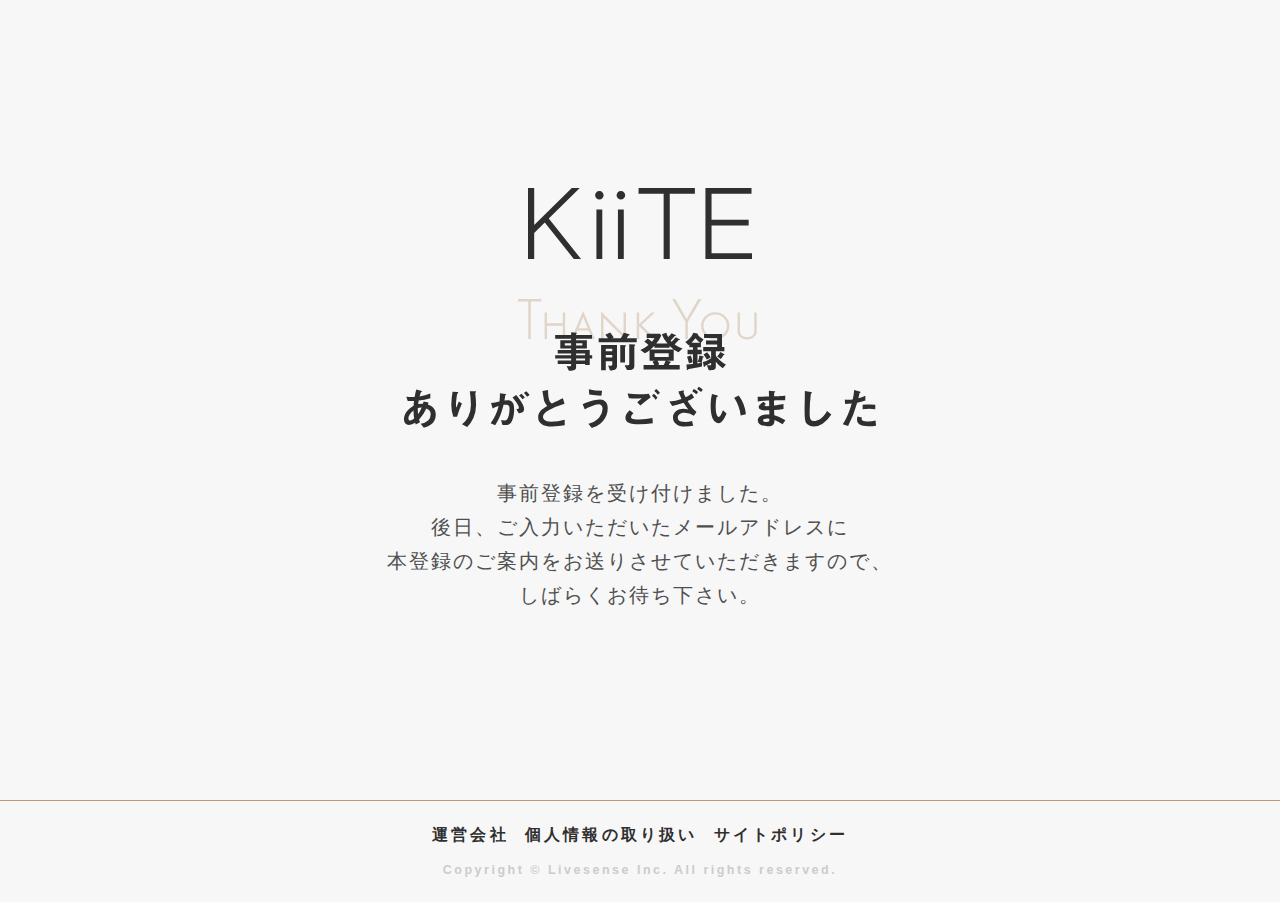
<file: thanks.html>
<!DOCTYPE html>
<html lang="ja">
    <head>
        <meta charset="UTF-8">
        <meta name="viewport" content="width=device-width, initial-scale=1.0">
        
        <!-- TODO: タイトルディスクリプション設定 -->
        <title>KiiTE - 審査制子育てコミュニティサービス</title>
        <meta name="description" content="">
        <meta property="og:title" content="KiiTE - 審査制子育てコミュニティサービス">
        <meta property="og:type" content="website">
        <meta property="og:description" content="">
        <meta property="og:url" content="">
        <meta property="og:site_name" content="">
        <meta property="og:image" content="">
        <meta name="twitter:card" content="summary_large_image">
        <link rel="shortcut icon" href="./img/favicon.ico">
        <meta name="robots" content="noindex">

        <!-- js -->
        <script src="https://code.jquery.com/jquery-3.5.1.min.js" integrity="sha256-9/aliU8dGd2tb6OSsuzixeV4y/faTqgFtohetphbbj0=" crossorigin="anonymous"></script>
        <script type="text/javascript" src="./js/base.js"></script>
        <script type="text/javascript">
            submitted = false;
            console.log("thanks:" + submitted);
        </script>

        <!-- stylesheet -->
        <link rel="stylesheet" type="text/css" href="./css/reset.css">
        <link rel="stylesheet" type="text/css" href="./css/style.css">
        <link rel="stylesheet" type="text/css" href="./css/form.css">

    </head>
    <body>
        <section class="thanks-wrap">
            <img src="./img/logo.svg" alt="KiiTE" class="logo">
            <img src="./img/thnakyou_ttl.svg" alt="事前登録ありがとうございました" class="thanks-ttl">
            <p class="thanks-msg">事前登録を受け付けました。<br class="pc">後日、ご入力いただいたメールアドレスに<br class="pc">本登録のご案内をお送りさせていただきますので、<br class="pc">しばらくお待ち下さい。</p>
        </section>
        <!-- ▼フッター -->
        <footer>
            <ul>
                <li>
                    <a href="https://www.livesense.co.jp/">運営会社</a>
                </li>
                <li>
                    <a href="#">個人情報の取り扱い</a>
                </li>
                <li>
                    <a href="#">サイトポリシー</a>
                </li>
            </ul>
            <p class="copyright">Copyright © Livesense Inc. All rights reserved.</p>
        </footer>
        <!-- ▲フッター -->
    </body>
</html>
</file>
<file: css/style.css>
@charset "UTF-8";
html,
body {
  font-size: 20px;
  background: #f7f7f7;
  font-family: "游ゴシック体", YuGothic, "YuGothic", "Hiragino Kaku Gothic ProN", "Hiragino Sans", "Helvetica Neue", Arial, Meiryo, sans-serif;
  line-height: 1.3;
  letter-spacing: .05em;
  color: #2f2f2f;
}

@media screen and (max-width: 1024px) {
  html,
  body {
    font-size: 16px;
  }
}

html *,
body * {
  -webkit-box-sizing: border-box;
          box-sizing: border-box;
  -webkit-font-feature-settings: "palt";
          font-feature-settings: "palt";
  -webkit-tap-highlight-color: rgba(0, 0, 0, 0.2);
}

a {
  color: #2f2f2f;
}

a.link {
  color: #ba7394;
}

li {
  list-style: none;
}

@media screen and (max-width: 1024px) {
  br.pc {
    display: none;
  }
}

.cv-btn {
  display: inline-block;
}

.fix-cv-btn {
  position: fixed;
  text-align: right;
  bottom: 8px;
  left: 0;
  right: 0;
  -webkit-transform: scale(0.95);
          transform: scale(0.95);
  z-index: 10;
  opacity: 0;
  pointer-events: none;
  -webkit-transition: .3s ease;
  transition: .3s ease;
  outline: none;
}

@media screen and (min-width: 481px) {
  .fix-cv-btn {
    text-align: center;
    padding: 20px 32px 14px;
    background: #ba9973;
    left: 16px;
    right: 16px;
    bottom: 15px;
    border-radius: 8px;
    -webkit-box-shadow: 0 7px 0 0 #7C6850;
            box-shadow: 0 7px 0 0 #7C6850;
  }
}

@media screen and (max-width: 480px) {
  .fix-cv-btn {
    text-align: center;
  }
}

.show-cv-btn {
  opacity: 1;
  pointer-events: initial;
  -webkit-transform: translateY(0) scale(0.95);
          transform: translateY(0) scale(0.95);
}

.txt-accent {
  color: #ba7394;
  font-weight: bold;
}

.mv-section-wrap {
  width: 100%;
  position: relative;
}

.mv-section-wrap .mv-wrap {
  position: absolute;
  display: -webkit-box;
  display: -ms-flexbox;
  display: flex;
  -webkit-box-orient: vertical;
  -webkit-box-direction: normal;
      -ms-flex-direction: column;
          flex-direction: column;
  -webkit-box-align: start;
      -ms-flex-align: start;
          align-items: flex-start;
}

@media screen and (min-width: 1025px) {
  .mv-section-wrap .mv-wrap {
    left: 96px;
    top: calc(50% - 30vh);
  }
}

@media screen and (max-width: 1024px) {
  .mv-section-wrap .mv-wrap {
    top: calc(50% - 15%);
    left: 0;
    right: 0;
    -webkit-box-align: end;
        -ms-flex-align: end;
            align-items: flex-end;
  }
}

@media screen and (max-width: 480px) {
  .mv-section-wrap .mv-wrap {
    top: 184px;
    left: 0;
    right: 0;
    -webkit-box-align: end;
        -ms-flex-align: end;
            align-items: flex-end;
  }
}

.mv-section-wrap .main-copy {
  display: inline-block;
  padding: 4px 8px;
  background: #fff;
  font-size: 2rem;
}

@media screen and (max-width: 1024px) {
  .mv-section-wrap .main-copy {
    font-size: 1.5rem;
    padding: 4px 24px 4px 8px;
  }
}

@media screen and (max-width: 480px) {
  .mv-section-wrap .main-copy {
    font-size: 1rem;
    padding: 4px 24px 4px 8px;
  }
}

.mv-section-wrap h1 {
  display: inline-block;
  padding: 10px 8px;
  background: #fff;
  margin: 24px 0 36px;
}

@media screen and (max-width: 1024px) {
  .mv-section-wrap h1 img {
    width: 240px;
    height: auto;
  }
}

@media screen and (max-width: 480px) {
  .mv-section-wrap h1 {
    margin: 10px 20px 0 0;
  }
  .mv-section-wrap h1 img {
    width: 130px;
    height: auto;
  }
}

.mv-section-wrap .mv-bg-wrap {
  display: block;
}

@media screen and (max-width: 1024px) {
  .mv-section-wrap .mv-bg-wrap {
    margin: 0 0 24px;
  }
}

.mv-section-wrap .mv-bg-wrap img {
  width: 100%;
  -o-object-fit: contain;
     object-fit: contain;
  vertical-align: bottom;
}

.mv-section-wrap .sub-copy {
  font-weight: bold;
  font-size: 1rem;
  line-height: 1.625;
  letter-spacing: .1em;
  margin: 0 auto 36px;
  position: absolute;
  top: calc(50% - 30vh + 280px);
  left: 96px;
}

@media screen and (max-width: 1024px) {
  .mv-section-wrap .sub-copy {
    position: relative;
    text-align: center;
    left: 0;
    right: 0;
  }
}

.mv-section-wrap .cv-btn-wrap {
  display: -webkit-box;
  display: -ms-flexbox;
  display: flex;
  -webkit-box-orient: vertical;
  -webkit-box-direction: normal;
      -ms-flex-direction: column;
          flex-direction: column;
  -webkit-box-pack: center;
      -ms-flex-pack: center;
          justify-content: center;
  -webkit-box-align: center;
      -ms-flex-align: center;
          align-items: center;
  position: absolute;
  top: calc(50% - 30vh + 280px + 96px + 32px);
  left: 96px;
}

@media screen and (max-width: 1024px) {
  .mv-section-wrap .cv-btn-wrap {
    position: relative;
    width: 100%;
    margin: 0 0 32px;
    left: 0;
    right: 0;
  }
}

.tosho-proof-wrap {
  background: #eaeaea;
  padding: 16px 32px;
  font-size: 0.8rem;
  letter-spacing: .15em;
  line-height: 1.5;
  font-weight: bold;
  display: -webkit-box;
  display: -ms-flexbox;
  display: flex;
  -webkit-box-pack: center;
      -ms-flex-pack: center;
          justify-content: center;
  -webkit-box-align: center;
      -ms-flex-align: center;
          align-items: center;
  margin: 0 0 48px;
}

@media screen and (max-width: 1024px) {
  .tosho-proof-wrap {
    font-size: 0.8125rem;
  }
}

.tosho-proof-wrap img {
  width: 56px;
  height: auto;
  margin-left: 24px;
}

@media screen and (max-width: 1024px) {
  .tosho-proof-wrap img {
    margin-left: 8px;
  }
}

.about-kiite-wrap {
  text-align: center;
  padding: 0 80px;
}

@media screen and (max-width: 1024px) {
  .about-kiite-wrap {
    padding: 0;
    margin: 0 0 48px;
  }
}

.about-kiite-wrap h2 {
  margin: 0 auto 48px;
}

@media screen and (max-width: 1024px) {
  .about-kiite-wrap h2 {
    margin: 0 auto 20px;
  }
}

.about-kiite-wrap .about-description {
  line-height: 1.7;
  margin: 0 0 48px;
}

@media screen and (max-width: 480px) {
  .about-kiite-wrap .about-description {
    text-align: justify;
    text-justify: inter-ideograph;
    padding: 0 32px;
    margin: 0 0 32px;
  }
}

.about-lst {
  background: #fff;
  padding: 32px 150px 92px 160px;
  display: inline-block;
}

@media screen and (max-width: 1024px) {
  .about-lst {
    background: none;
    padding: 0;
    display: -webkit-box;
    display: -ms-flexbox;
    display: flex;
    -ms-flex-wrap: wrap;
        flex-wrap: wrap;
    -webkit-box-pack: center;
        -ms-flex-pack: center;
            justify-content: center;
  }
}

@media screen and (max-width: 480px) {
  .about-lst {
    display: inline-block;
  }
}

.about-lst li {
  display: -webkit-box;
  display: -ms-flexbox;
  display: flex;
  -webkit-box-align: center;
      -ms-flex-align: center;
          align-items: center;
  -webkit-box-pack: center;
      -ms-flex-pack: center;
          justify-content: center;
  -webkit-box-orient: horizontal;
  -webkit-box-direction: reverse;
      -ms-flex-flow: row-reverse;
          flex-flow: row-reverse;
  padding: 48px 0;
  position: relative;
}

@media screen and (max-width: 1024px) {
  .about-lst li {
    padding: 0 0 32px;
    max-width: 480px;
    -ms-flex-wrap: wrap;
        flex-wrap: wrap;
    -webkit-box-align: stretch;
        -ms-flex-align: stretch;
            align-items: stretch;
  }
}

.about-lst li:not(:last-child)::after {
  content: "";
  position: absolute;
  left: 0;
  bottom: 0;
  width: 100%;
  height: 1px;
  margin: auto;
  background-image: linear-gradient(to right, #ccc, #ccc 12px, transparent 12px, transparent 24px);
  background-size: 24px 1px;
  background-repeat: repeat-x;
}

@media screen and (max-width: 1024px) {
  .about-lst li:not(:last-child)::after {
    display: none;
  }
}

.about-lst li > img {
  width: 100%;
  max-width: 450px;
  -o-object-fit: contain;
     object-fit: contain;
}

@media screen and (max-width: 1024px) {
  .about-lst li > img {
    padding: 24px 0 34px;
    margin-bottom: -10px;
    background: #fff;
  }
}

.about-lst .about-txt-wrap {
  margin-right: 40px;
  width: 100%;
  max-width: 480px;
}

@media screen and (max-width: 1024px) {
  .about-lst .about-txt-wrap {
    margin-right: 0;
    padding: 0 32px;
  }
}

.about-lst h3 {
  margin: 0 0 32px;
}

@media screen and (max-width: 1024px) {
  .about-lst h3 {
    margin: 0 0 24px;
  }
}

.about-lst p {
  text-align: justify;
  text-justify: inter-ideograph;
  line-height: 1.7;
  letter-spacing: .04em;
}

.worry-ask-wrap {
  text-align: center;
  margin: -20px auto 58px;
}

@media screen and (max-width: 1024px) {
  .worry-ask-wrap {
    margin: 0 0 32px;
  }
  .worry-ask-wrap h2 {
    margin-bottom: 24px;
  }
  .worry-ask-wrap h2 + picture img {
    width: 95%;
    max-width: 1084px;
  }
}

.solution-wrap {
  text-align: center;
  margin: 0 0 64px;
}

@media screen and (max-width: 1024px) {
  .solution-wrap {
    background: none;
  }
}

.solution-wrap h2 {
  -webkit-transform: translateY(22px);
          transform: translateY(22px);
}

@media screen and (max-width: 1024px) {
  .solution-wrap h2 {
    -webkit-transform: none;
            transform: none;
    margin: 0 0 24px;
  }
}

.solution-wrap .solution-lst {
  display: inline-block;
  background: #fff;
  padding: 70px 180px 104px 154px;
}

@media screen and (max-width: 1024px) {
  .solution-wrap .solution-lst {
    padding: 0;
    background: none;
    display: -webkit-box;
    display: -ms-flexbox;
    display: flex;
    -ms-flex-wrap: wrap;
        flex-wrap: wrap;
    -webkit-box-pack: space-evenly;
        -ms-flex-pack: space-evenly;
            justify-content: space-evenly;
  }
}

.solution-wrap .solution-lst li {
  display: -webkit-box;
  display: -ms-flexbox;
  display: flex;
  -webkit-box-align: center;
      -ms-flex-align: center;
          align-items: center;
  -webkit-box-pack: center;
      -ms-flex-pack: center;
          justify-content: center;
  -ms-flex-wrap: wrap;
      flex-wrap: wrap;
  text-align: left;
  margin-bottom: 80px;
}

@media screen and (max-width: 1024px) {
  .solution-wrap .solution-lst li {
    text-align: center;
    margin: 0 0 48px;
  }
  .solution-wrap .solution-lst li:not(:first-child) {
    max-width: 480px;
  }
}

@media screen and (max-width: 480px) {
  .solution-wrap .solution-lst li {
    margin: 0 auto 32px;
  }
}

.solution-wrap .solution-lst li > img {
  max-width: 450px;
  width: 100%;
  margin-right: 16px;
}

@media screen and (max-width: 1024px) {
  .solution-wrap .solution-lst li > img {
    margin: 0 0 -10px;
    background: #fff;
    padding: 24px 0 34px;
  }
}

.solution-wrap .solution-lst li p {
  width: 100%;
  max-width: 480px;
}

@media screen and (max-width: 1024px) {
  .solution-wrap .solution-lst li p {
    padding: 0 32px;
  }
}

.solution-wrap .solution-lst li.column-item {
  display: inline-block;
}

.solution-wrap .solution-lst li.column-item .img-wrap {
  display: -webkit-box;
  display: -ms-flexbox;
  display: flex;
  -ms-flex-wrap: wrap;
      flex-wrap: wrap;
  -webkit-box-pack: center;
      -ms-flex-pack: center;
          justify-content: center;
  margin: 0 0 32px;
}

@media screen and (max-width: 1024px) {
  .solution-wrap .solution-lst li.column-item .img-wrap {
    margin: 0 0 -10px;
    background: #fff;
    padding: 24px 0 34px;
  }
}

.solution-wrap .solution-lst li.column-item img {
  display: inline-block;
  width: 100%;
  max-width: 375px;
  height: auto;
  -ms-flex-item-align: start;
      align-self: flex-start;
}

.solution-wrap .solution-lst li.column-item h3 {
  text-align: center;
}

.solution-wrap .solution-lst li.column-item h3 img {
  width: 100%;
  max-width: 678px;
}

@media screen and (max-width: 1024px) {
  .solution-wrap .solution-lst li.column-item h3 img {
    width: auto;
  }
}

.solution-wrap .solution-lst li.column-item p {
  width: 100%;
  max-width: 678px;
}

.solution-wrap h3 {
  margin: 0 0 32px;
}

@media screen and (max-width: 1024px) {
  .solution-wrap h3 {
    margin: 0 0 24px;
  }
}

.solution-wrap p {
  line-height: 1.7;
  letter-spacing: .04em;
  text-align: justify;
  text-justify: inter-ideograph;
  margin: 0 auto;
}

.solution-wrap .solution-summary {
  display: block;
  text-align: center;
  margin: -10px 0 0;
  padding: 0 0 80px;
  border-bottom: 1px solid #ccc;
}

@media screen and (max-width: 1024px) {
  .solution-wrap .solution-summary {
    padding: 24px 0;
    margin: 0 32px;
    border-top: 1px solid #ccc;
  }
}

.adviser-recruit-wrap {
  text-align: center;
  padding: 0 72px;
}

@media screen and (max-width: 1024px) {
  .adviser-recruit-wrap {
    padding: 0;
    margin: 0 0 16px;
  }
}

.adviser-recruit-wrap h2 {
  margin: 0 0 48px;
}

@media screen and (max-width: 1024px) {
  .adviser-recruit-wrap h2 {
    margin: 0 0 24px;
  }
}

.adviser-recruit-wrap h2 + p {
  margin: 0 0 48px;
}

@media screen and (max-width: 1024px) {
  .adviser-recruit-wrap h2 + p {
    padding: 0 32px;
    margin: 0 0 32px;
    line-height: 1.7;
    letter-spacing: .04em;
  }
}

.adviser-recruit-wrap .adviser-recruit-lst {
  display: -webkit-box;
  display: -ms-flexbox;
  display: flex;
  -ms-flex-wrap: wrap;
      flex-wrap: wrap;
  -webkit-box-align: start;
      -ms-flex-align: start;
          align-items: flex-start;
  -webkit-box-pack: center;
      -ms-flex-pack: center;
          justify-content: center;
}

@media screen and (max-width: 1024px) {
  .adviser-recruit-wrap .adviser-recruit-lst {
    -webkit-box-pack: space-evenly;
        -ms-flex-pack: space-evenly;
            justify-content: space-evenly;
  }
}

.adviser-recruit-wrap .adviser-recruit-lst li {
  margin: 0 8px 58px;
  width: 100%;
  max-width: 416px;
}

@media screen and (max-width: 1024px) {
  .adviser-recruit-wrap .adviser-recruit-lst li {
    margin: 0 0 32px;
  }
}

.adviser-recruit-wrap .adviser-recruit-lst li > img {
  width: 100%;
  height: 336px;
  -o-object-fit: contain;
     object-fit: contain;
  margin: 0 0 24px;
  background: #fff;
}

@media screen and (max-width: 1024px) {
  .adviser-recruit-wrap .adviser-recruit-lst li > img {
    height: auto;
    padding: 24px 0 34px;
    margin: 0 0 -10px;
  }
}

.adviser-recruit-wrap .adviser-recruit-lst h3 {
  margin: 0 0 24px;
}

.adviser-recruit-wrap .adviser-recruit-lst p {
  display: inline-block;
  text-align: justify;
  text-justify: inter-ideograph;
  width: 100%;
  max-width: 360px;
  line-height: 1.7;
  letter-spacing: .04em;
}

@media screen and (max-width: 1024px) {
  .adviser-recruit-wrap .adviser-recruit-lst p {
    padding: 0 32px;
  }
}

.flow-wrap {
  text-align: center;
  position: relative;
  z-index: 0;
}

.flow-wrap:before {
  content: "";
  position: absolute;
  background: #fff;
  top: 160px;
  left: 0;
  right: 0;
  bottom: 160px;
  z-index: -1;
}

@media screen and (max-width: 1024px) {
  .flow-wrap:before {
    display: none;
  }
}

.flow-wrap h2 {
  -webkit-transform: translateY(22px);
          transform: translateY(22px);
}

@media screen and (max-width: 1024px) {
  .flow-wrap h2 {
    -webkit-transform: none;
            transform: none;
    margin: 0 0 40px;
  }
}

.flow-wrap .flow-lst {
  padding: 84px 122px 26px 182px;
  margin: 0 0 80px;
  background: #fff;
  display: inline-block;
}

@media screen and (max-width: 1024px) {
  .flow-wrap .flow-lst {
    padding: 0;
    background: none;
    margin: 0 0 8px;
  }
}

.flow-wrap .flow-lst li {
  margin: 0 0 54px;
  width: 100%;
  max-width: 656px;
}

@media screen and (max-width: 1024px) {
  .flow-wrap .flow-lst li {
    margin: 0 0 40px;
  }
  .flow-wrap .flow-lst li:nth-child(2n+1) .flow-detail > img {
    -webkit-transform: translateX(20px);
            transform: translateX(20px);
  }
}

.flow-wrap .flow-lst li:nth-child(1) h3:before {
  content: "";
  display: inline-block;
  position: absolute;
  width: 60px;
  height: 100px;
  top: 0;
  left: 0;
  -webkit-transform: translateX(-100%);
          transform: translateX(-100%);
  background: url("../img/flow/flow_1_num_pc.svg") no-repeat;
}

@media screen and (max-width: 1024px) {
  .flow-wrap .flow-lst li:nth-child(1) h3:before {
    background: url("../img/flow/flow_1_num_sp.svg") no-repeat;
    width: 40px;
  }
}

.flow-wrap .flow-lst li:nth-child(2) h3:before {
  content: "";
  display: inline-block;
  position: absolute;
  width: 60px;
  height: 100px;
  top: 0;
  left: 0;
  -webkit-transform: translateX(-100%);
          transform: translateX(-100%);
  background: url("../img/flow/flow_2_num_pc.svg") no-repeat;
}

@media screen and (max-width: 1024px) {
  .flow-wrap .flow-lst li:nth-child(2) h3:before {
    background: url("../img/flow/flow_2_num_sp.svg") no-repeat;
    width: 40px;
  }
}

.flow-wrap .flow-lst li:nth-child(3) h3:before {
  content: "";
  display: inline-block;
  position: absolute;
  width: 60px;
  height: 100px;
  top: 0;
  left: 0;
  -webkit-transform: translateX(-100%);
          transform: translateX(-100%);
  background: url("../img/flow/flow_3_num_pc.svg") no-repeat;
}

@media screen and (max-width: 1024px) {
  .flow-wrap .flow-lst li:nth-child(3) h3:before {
    background: url("../img/flow/flow_3_num_sp.svg") no-repeat;
    width: 40px;
  }
}

.flow-wrap .flow-detail {
  display: -webkit-box;
  display: -ms-flexbox;
  display: flex;
  -ms-flex-wrap: wrap;
      flex-wrap: wrap;
  -webkit-box-pack: justify;
      -ms-flex-pack: justify;
          justify-content: space-between;
}

@media screen and (max-width: 1024px) {
  .flow-wrap .flow-detail {
    text-align: center;
    display: inline-block;
  }
}

.flow-wrap .flow-detail > img {
  width: 128px;
  height: auto;
  -webkit-box-ordinal-group: 4;
      -ms-flex-order: 3;
          order: 3;
  margin: -60px 0 0;
}

@media screen and (max-width: 1024px) {
  .flow-wrap .flow-detail > img {
    display: block;
    width: 88px;
    -webkit-box-ordinal-group: 1;
        -ms-flex-order: 0;
            order: 0;
    margin: 0 auto 24px;
  }
}

.flow-wrap .flow-detail h3 {
  width: 480px;
  text-align: left;
  margin: 0 0 24px;
  position: relative;
  -webkit-box-ordinal-group: 2;
      -ms-flex-order: 1;
          order: 1;
}

@media screen and (max-width: 1024px) {
  .flow-wrap .flow-detail h3 {
    display: inline-block;
    width: auto;
    text-align: center;
    -webkit-box-ordinal-group: 1;
        -ms-flex-order: 0;
            order: 0;
  }
}

.flow-wrap .flow-detail p {
  width: 480px;
  text-align: justify;
  text-justify: inter-ideograph;
  line-height: 1.7;
  letter-spacing: .04em;
  -webkit-box-ordinal-group: 3;
      -ms-flex-order: 2;
          order: 2;
}

@media screen and (max-width: 1024px) {
  .flow-wrap .flow-detail p {
    width: 100%;
    padding: 0 32px;
    -webkit-box-ordinal-group: 1;
        -ms-flex-order: 0;
            order: 0;
  }
}

.flow-wrap .about-price-wrap {
  width: 100%;
  margin-top: 22px;
}

.flow-wrap .about-price-wrap h4 {
  background: #ba7394;
  padding: 16px 0;
  border-radius: 4px 4px 0 0;
}

@media screen and (max-width: 1024px) {
  .flow-wrap .about-price-wrap h4 {
    margin: 0 32px;
    padding: 13px 0;
  }
}

.flow-wrap .about-price-wrap p {
  padding: 24px 32px;
  line-height: 1.7;
  letter-spacing: .04em;
  border: 2px solid #ba7394;
  border-radius: 0 0 4px 4px;
  text-align: justify;
  text-justify: inter-ideograph;
}

@media screen and (max-width: 1024px) {
  .flow-wrap .about-price-wrap p {
    margin: 0 32px;
    padding: 16px 24px;
  }
}

footer {
  border-top: 1px solid #ba9973;
  font-weight: bold;
  padding: 24px 0;
}

footer ul {
  display: -webkit-box;
  display: -ms-flexbox;
  display: flex;
  -ms-flex-wrap: wrap;
      flex-wrap: wrap;
  -webkit-box-pack: center;
      -ms-flex-pack: center;
          justify-content: center;
  list-style: none;
}

footer li {
  font-size: 0.8rem;
}

footer li a {
  color: #2f2f2f;
  display: inline-block;
  margin: 0 8px;
  letter-spacing: 0.2em;
  text-decoration: none;
}

footer .copyright {
  color: #ccc;
  font-size: 0.625rem;
  letter-spacing: 0.2em;
  text-align: center;
  margin-top: 16px;
}
/*# sourceMappingURL=style.css.map */
</file>
<file: css/form.css>
@charset "UTF-8";
.form-wrap {
  text-align: center;
}

.form-wrap h2 {
  margin: 0 0 48px;
}

@media screen and (max-width: 1024px) {
  .form-wrap h2 {
    margin: 0 0 24px;
  }
}

form {
  margin: 0 auto 48px;
  max-width: 960px;
  background: #fff;
  padding: 48px 120px;
  text-align: left;
}

@media screen and (max-width: 480px) {
  form {
    padding: 24px 32px 48px;
  }
}

form .form-first-note {
  font-size: 0.8rem;
  color: #4f4f4f;
  line-height: 1.68;
  margin: 0 0 32px;
}

form .form-attention {
  margin: 0 0 40px;
  font-size: 0.8rem;
}

form .form-attention .required {
  color: #d05a5a;
}

form .form-item {
  margin: 0 0 48px;
  font-size: 0.9rem;
}

@media screen and (max-width: 480px) {
  form .form-item {
    margin: 0 0 40px;
    font-size: 1rem;
  }
}

form .form-item > label {
  font-weight: bold;
  position: relative;
  display: block;
  margin: 0 0 8px;
  line-height: 1.5;
}

form .form-item > label.inner-label {
  margin: 16px 0 8px;
}

form .form-item > label:not(.inner-label) {
  margin-left: 18px;
}

form .form-item > label:not(.inner-label):before {
  content: "";
  display: inline-block;
  background: #ba9973;
  width: 10px;
  position: absolute;
  left: -18px;
  top: 0;
  bottom: 0;
}

form .form-item > label.required:after {
  content: "*";
  display: inline-block;
  margin-left: 8px;
  width: 1rem;
  height: 1rem;
  color: #d05a5a;
}

form .form-item label.error {
  color: #ec5252;
  font-size: .8rem;
  font-weight: bold;
  margin: 8px 0 0;
  display: block;
  background: #ffe5e5;
  padding: 2px 8px;
}

form .form-item label.error:before {
  display: none;
}

form .form-item .form-subtxt {
  font-size: 0.8rem;
  line-height: 1.68;
  letter-spacing: .08em;
  color: #4f4f4f;
  margin: 16px 0;
}

input[type="text"],
textarea {
  width: 100%;
  padding: 18px 24px;
  line-height: 1.8;
  font-size: 0.9rem;
  letter-spacing: .05em;
  border-radius: 4px;
  border: 2px solid #ba9973;
  outline: none;
  color: #2f2f2f;
}

input[type="text"]::-webkit-input-placeholder,
textarea::-webkit-input-placeholder {
  color: #9f9f9f;
}

input[type="text"]:-ms-input-placeholder,
textarea:-ms-input-placeholder {
  color: #9f9f9f;
}

input[type="text"]::-ms-input-placeholder,
textarea::-ms-input-placeholder {
  color: #9f9f9f;
}

input[type="text"]::placeholder,
textarea::placeholder {
  color: #9f9f9f;
}

textarea {
  min-height: 320px;
}

input[type="radio"],
input[type="checkbox"] {
  position: absolute;
}

input[type="radio"] + span,
input[type="checkbox"] + span {
  position: relative;
  display: block;
  margin: 16px 0 16px 32px;
  line-height: 1.5;
  cursor: pointer;
}

input[type="radio"] + span:before {
  content: "";
  position: absolute;
  left: -32px;
  top: 0;
  border: 2px solid #ba9973;
  width: 20px;
  height: 20px;
  border-radius: 50%;
  background: #fff;
}

input[type="radio"]:checked + span:after {
  content: "";
  position: absolute;
  left: -27px;
  top: 5px;
  width: 14px;
  height: 14px;
  border-radius: 50%;
  background: #ba9973;
}

input[type="checkbox"] + span:before {
  content: "";
  position: absolute;
  left: -32px;
  top: 0;
  border: 2px solid #ba9973;
  width: 20px;
  height: 20px;
  border-radius: 4px;
  background: #fff;
}

input[type="checkbox"]:checked + span:after {
  content: "";
  position: absolute;
  left: -27px;
  top: 6px;
  -webkit-transform: rotate(-40deg);
          transform: rotate(-40deg);
  width: 11px;
  height: 5px;
  border-left: 3px solid #ba9973;
  border-bottom: 3px solid #ba9973;
}

.select-wrap {
  position: relative;
}

.select-wrap:after {
  content: "";
  position: absolute;
  right: 24px;
  top: 50%;
  display: inline-block;
  width: 0;
  height: 0;
  -webkit-transform: translateY(-3px);
          transform: translateY(-3px);
  border-top: 10px solid #ba9973;
  border-bottom: 10px solid transparent;
  border-left: 6px solid transparent;
  border-right: 6px solid transparent;
  pointer-events: none;
}

select {
  width: 100%;
  outline: none;
  padding: 18px 24px;
  border: 2px solid #ba9973;
  border-radius: 4px;
  text-indent: 0.01px;
  background: none transparent;
  vertical-align: middle;
  font-size: 0.9rem;
  color: #2f2f2f;
  -webkit-appearance: none;
  -moz-appearance: none;
  appearance: none;
  position: relative;
}

select option {
  background: #fff;
  color: #2f2f2f;
}

select::-ms-expand {
  display: none;
}

select:-moz-focusring {
  color: transparent;
  text-shadow: 0 0 0 #828c9a;
}

.inline-item {
  display: inline-block;
  margin: 0 16px 0 0;
}

@media screen and (max-width: 730px) {
  .inline-item {
    margin: 0 16px 16px 0;
  }
}

.inline-item input[type="radio"] + span,
.inline-item input[type="checkbox"] + span {
  margin: 0 0 0 32px;
}

.inner-textbox {
  margin: -8px 0 0 32px;
}

input,
textarea,
select {
  font-family: inherit;
}

input.validation-check:invalid,
textarea.validation-check:invalid,
select.validation-check:invalid {
  border-color: #ec5252;
}

input.validation-check:valid,
textarea.validation-check:valid,
select.validation-check:valid {
  border-color: #ba9973;
}

.submit-btn {
  text-align: center;
}

input[type="image"] {
  background: #ba9973;
  padding: 32px 80px;
  border-radius: 8px;
  -webkit-box-shadow: 0 7px 0 0 #7C6850;
          box-shadow: 0 7px 0 0 #7C6850;
  outline: none;
}

@media screen and (max-width: 1024px) {
  input[type="image"] {
    padding: 20px 36px;
  }
}

.after-form-note {
  display: inline-block;
  margin: 0 0 48px;
  font-size: 0.8rem;
  line-height: 1.7;
  letter-spacing: .04em;
  color: #4f4f4f;
  text-align: left;
}

@media screen and (max-width: 1024px) {
  .after-form-note {
    padding: 0 32px 0 48px;
  }
}

.after-form-note p {
  position: relative;
}

.after-form-note p::before {
  content: "※";
  position: absolute;
  top: 0;
  left: -1rem;
}

.thanks-wrap {
  height: calc(100vh - 100px);
  display: -webkit-box;
  display: -ms-flexbox;
  display: flex;
  -webkit-box-pack: center;
      -ms-flex-pack: center;
          justify-content: center;
  -webkit-box-orient: vertical;
  -webkit-box-direction: normal;
      -ms-flex-direction: column;
          flex-direction: column;
  text-align: center;
}

.thanks-wrap .logo {
  margin: 0 auto 40px;
  max-width: 225px;
}

.thanks-wrap .thanks-ttl {
  margin: 0 auto 48px;
}

.thanks-wrap .thanks-msg {
  line-height: 1.7;
  letter-spacing: .1em;
  color: #4f4f4f;
}

@media screen and (max-width: 560px) {
  .thanks-wrap {
    padding: 0 32px;
  }
  .thanks-wrap .logo,
  .thanks-wrap .thanks-ttl {
    width: 90%;
    height: auto;
  }
}
/*# sourceMappingURL=form.css.map */
</file>
